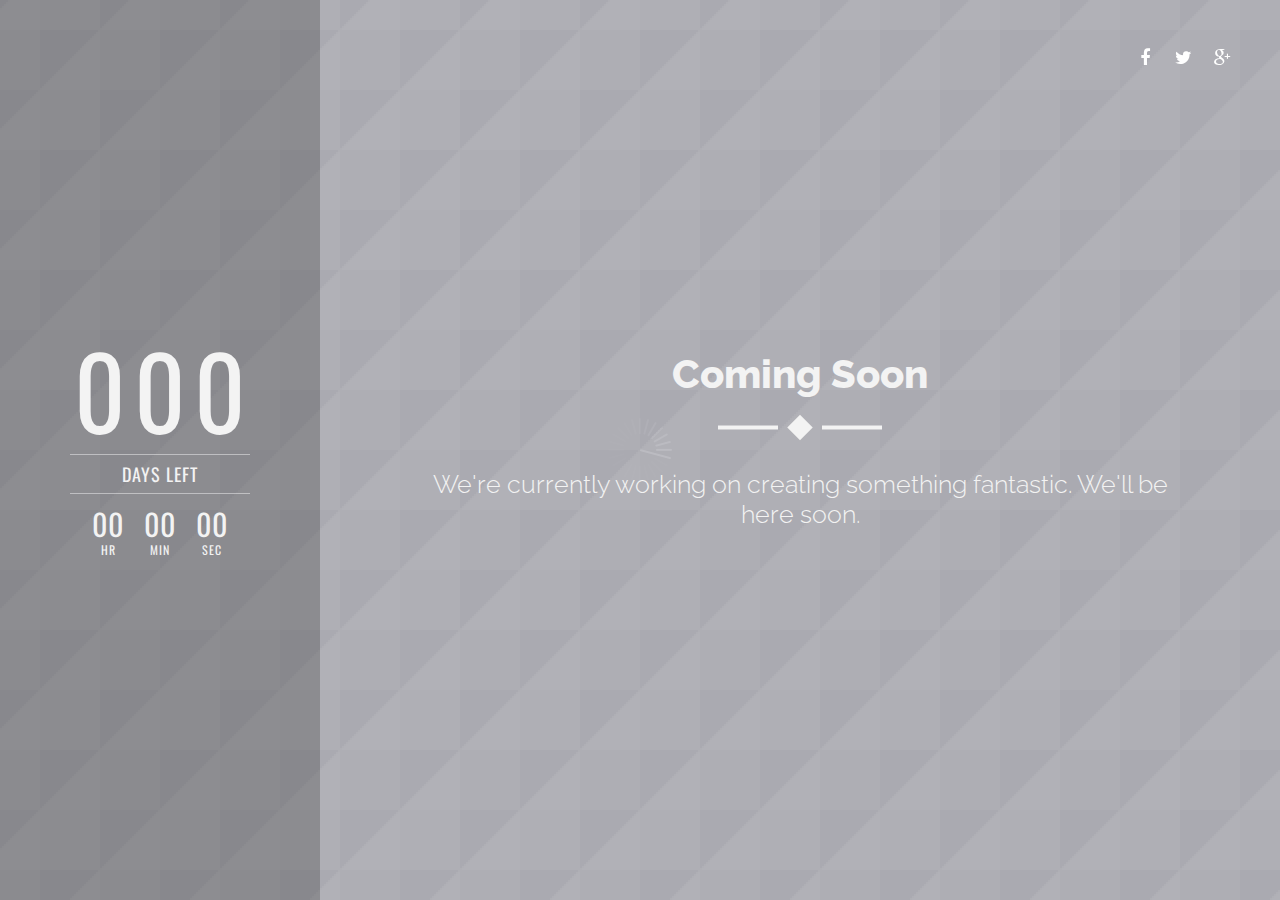
<file: index.html>
<!DOCTYPE html>
<!-- 
++++++++++++++++++++++++++++++++++++++++++++++++++++++++++++++++
AUTHOR : NCode.Art
PROJECT NAME : Zest Under-Construction Template
VERSION : 0.05
LAYOUT : 4
++++++++++++++++++++++++++++++++++++++++++++++++++++++++++++++++
-->
<html>

<!-- Mirrored from www.ncodeart.com/themeforest/zest_under-construction_template/Layout-4/Dark/Version-4/index.html by HTTrack Website Copier/3.x [XR&CO'2014], Wed, 16 Feb 2022 05:41:22 GMT -->
<head>
	<meta charset="utf-8">
	<meta name="viewport" content="width=device-width, initial-scale=1.0, maximum-scale=1.0, user-scalable=no">
	<meta http-equiv="X-UA-Compatible" content="IE=edge">
	<title>Easy Server Bd</title>

	<!-- ( FONT-AWESOME ICON ) -->
	<link rel="stylesheet" type="text/css" href="lib/font-awesome-4.3.0/css/font-awesome.min.css">

	<!-- ( GOOGLE FONTS ) -->
	<link href='http://fonts.googleapis.com/css?family=Raleway:400,200,300,500,600,700,800,900' rel='stylesheet' type='text/css'>
	<link href='http://fonts.googleapis.com/css?family=Open+Sans:400italic,600italic,700italic,800italic,400,300,600,700,800' rel='stylesheet' type='text/css'>
	<link href='http://fonts.googleapis.com/css?family=Oswald' rel='stylesheet' type='text/css'>

	<!-- ( PLUGIN STYLESHEETS ) -->
	<link rel="stylesheet" type="text/css" href="css/animate.css">
	<link rel="stylesheet" type="text/css" href="css/owl.carousel.css">
	<link rel="stylesheet" type="text/css" href="css/owl.theme.css">
	<link rel="stylesheet" type="text/css" href="css/hover.css">
	<link rel="stylesheet" type="text/css" href="css/magnific-popup.css">

	<!-- ( DEFAULT STYLESHEETS ) -->
	<link rel="stylesheet" type="text/css" href="css/jquery-ui.min.css">
	<link rel="stylesheet" type="text/css" href="lib/bootstrap/css/bootstrap.min.css">
	<link rel="stylesheet" type="text/css" href="css/master-style.css">
	<link rel="stylesheet" type="text/css" href="css/pattern-bg.css">
	<link rel="stylesheet" type="text/css" href="css/responsive.css">

</head>
<body class="background-img pattern">
	
	<!-- ( PAGE LOADER ) -->
	<div class="page-loader-wrapper vhm">
		<div class="loader-inner-wrp vhm-item">
			<img src="images/pageloader.gif" alt="pageloader">
		</div>
	</div><!-- ( PAGE LOADER END ) -->

	<!-- ( MAIN-WRAPPER ) -->
	<div class="main-wrapper bg-wrapper" data-background="images/pattern.png">

		<!-- ( BACKGROUND OVERLAY ) -->
		<div class="overlay"></div>

		<div class="container full-width">
			<div class="row">

				<!-- NAVIGATION -->
				<nav class="navigation-wrapper">
					<div class="menu-icon vhm">
						<div class="menu vhm-item"><span></span></div>
					</div>
					
				</nav>

				<!-- SOCIAL-ICON -->
				<div class="social-icon-wrp desk">
					<ul class="social-icon">
						<li>
							<a class="vhm" href="#">
								<i class="fa fa-facebook vhm-item"></i>
							</a>
						</li>
						<li>
							<a class="vhm" href="#">
								<i class="fa fa-twitter vhm-item"></i>
							</a>
						</li>
						<li>
							<a class="vhm" href="#">
								<i class="fa fa-google-plus vhm-item"></i>
							</a>
						</li>
					</ul>
				</div>

				<!-- LOGO -->
				<div class="logo-wrapper">
					<a href="#" class="logo">
						
					</a>
				</div>

				<!-- ( COLOUMN LEFT ) -->
				<div id="cover-page" class="col-md-3 coloumn left vhm">

					<!-- CLOCK -->
					<div class="vhm-item" id="countdown_dashboard" data-wow-delay="0.2" data-day="18" data-month="2" data-year="2022" 
					data-hr="0" data-min="0" data-sec="0">

						<div class="inner-dashboard">

							<!-- DAYS -->
							<div class="days">
								<div class="dash days_dash">
									<div class="inner-dash clearfix">
										<div class="digit">0</div>
										<div class="digit">0</div>
										<div class="digit">1</div>
									</div>
									<span class="dash_title">
										<span class="text">Days left</span>
									</span>
								</div>
							</div>

							<div class="time">
								<div class="inner-dash clearfix">
									
									<!-- HOURS -->
									<div class="dash hours_dash">
										<div class="inner-dash clearfix">
											<div class="digit">0</div>
											<div class="digit">0</div>
										</div>
										<span class="dash_title">Hr</span>
									</div>

									<!-- MINIUTES -->
									<div class="dash minutes_dash">
										<div class="inner-dash clearfix">
											<div class="digit">0</div>
											<div class="digit">0</div>
										</div>
										<span class="dash_title">Min</span>
									</div>

									<!-- SECONDS -->
									<div class="dash seconds_dash">
										<div class="inner-dash clearfix">
											<div class="digit">0</div>
											<div class="digit">0</div>
										</div>
										<span class="dash_title">Sec</span>
									</div>

								</div>
							</div>

						</div>
					</div>

				</div><!-- ( COLOUMN LEFT END ) -->

				<!-- ( COLOUMN RIGHT ) -->
				<div id="page-container" class="col-md-9 coloumn right vhm home-page">
					<div class="inner-container home-pg vhm-item">
						
						<!-- ( HOME PAGE ) -->
						<div class="page" id="home">
							<div class="container align-center">
								
								<!-- MOBILE CLOCK -->
								<div class="clock-wrp vhm">
									
								</div>
								<!-- TAGLINE -->
								<div class="tagline">
									<h1 class="hd">Coming Soon</h1>
									<span class="separator"><span></span></span>
									<p>We're currently working on creating something fantastic. We'll be here soon.</p>
								</div>


							</div>
						</div><!-- ( HOME PAGE END ) -->

					</div>
					<div class="inner-container ajax-pg vhm-item">
						
						

					</div>
				</div><!-- ( COLOUMN RIGHT END ) -->

			</div>
		</div>
	</div><!-- ( MAIN-WRAPPER END ) -->

	<!-- ( DEFAULT SCRIPTS ) -->
	<script src="js/jquery-1.11.3.min.js"></script>
	<script src="js/jquery-ui.min.js"></script>

	<!-- ( PLUGIN SCRIPTS ) -->
	<script src="js/plugin.js"></script>
	<script src="js/jquery.lwtCountdown-1.0.js"></script>
	<script src="js/jquery.magnific-popup.min.js"></script>
	<script src="js/notifyMe.js"></script>

	<!-- ( COMMON SCRIPTS ) -->
	<script src="js/common.js"></script>
	<script src="js/responsive.js"></script>

</body>

<!-- Mirrored from www.ncodeart.com/themeforest/zest_under-construction_template/Layout-4/Dark/Version-4/index.html by HTTrack Website Copier/3.x [XR&CO'2014], Wed, 16 Feb 2022 05:41:30 GMT -->
</html>
</file>
<file: css/master-style.css>
/*
++++++++++++++++++++++++++++++++++++++++++++++++++++++++++++++++
[ MASTER STYLESHEETS ]

AUTHOR : NCode.Art
PROJECT NAME : Zest Under-Construction Template
VERSION : 0.05
LAYOUT : 4
++++++++++++++++++++++++++++++++++++++++++++++++++++++++++++++++
*/


/*+++++++++++++++++++++++++++++++++++++++++++++++++++++++++++
	INDEX
+++++++++++++++++++++++++++++++++++++++++++++++++++++++++++++
>> RESET
>> HELPER CLASSES
	> GRID GUTTER SETTING
	> MARGIN
	> ALIGNMENT CLASSES
	> DISPLAY
	> BORDER
>> LAYOUT
>> GENERAL
	> PAGE-LOADER 
	> FONTS 
	> TYPOGRAPHY 
	> TITLE 
	> SEPARATOR 
	> BUTTON 
	> CAROUSEL COMMON STYLE 
	> HOVER EFFECT
>> COVER PAGE 
	> LOGO 
	> NAVIGATION 
	> CLOCK
>> HOME PAGE 
	> TAGLINE
>> ABOUT PAGE 
	> INFO-BOX
>> PORTFOLIO 
	> IMAGE-BOX
>> CONTACT-US PAGE 
	> CONTACT FORM 
	> CONTACT-BOX
>> SUBSCRIBE PAGE 
	> SUBSCRIBE FORM
++++++++++++++++++++++++++++++++++++++++++++++++++++++++++++*/



/*+++++++++++++++++++++++++++++++++++++++++++++++++++++++++++
	RESET
+++++++++++++++++++++++++++++++++++++++++++++++++++++++++++++*/
*{ margin: 0; padding: 0; }
a{ text-decoration: none !important; }
ul{ 
	margin: 0; 
	padding: 0; 
	list-style-type: none;
}


/*+++++++++++++++++++++++++++++++++++++++++++++++++++++++++++
	HELPER CLASSES
+++++++++++++++++++++++++++++++++++++++++++++++++++++++++++++*/

/*  GRID GUTTER SETTING
---------------------------------*/
.gt0    { margin-right: 0px; margin-left: 0px; }
.gt1    { margin-right: -1px; margin-left: 0px; }
.gt2    { margin-right: -1px;  margin-left: -1px; }
.gt4    { margin-right: -2px;  margin-left: -2px; }
.gt10   { margin-right: -5px;  margin-left: -5px; }
.gt12   { margin-right: -6px;  margin-left: -6px; }
.gt14   { margin-right: -7px;  margin-left: -7px; }
.gt16   { margin-right: -8px;  margin-left: -8px; }
.gt18   { margin-right: -9px;  margin-left: -9px; }
.gt20   { margin-right: -10px; margin-left: -10px; }
.gt22   { margin-right: -11px; margin-left: -11px; }
.gt24   { margin-right: -12px; margin-left: -12px; }
.gt26   { margin-right: -13px; margin-left: -13px; }
.gt28   { margin-right: -14px; margin-left: -14px; }
.gt30   { margin-right: -15px; margin-left: -15px; }
.gt40   { margin-right: -20px; margin-left: -20px; }
.gt50   { margin-right: -25px; margin-left: -25px; }
.gt60   { margin-right: -30px; margin-left: -30px; }
.gt70   { margin-right: -35px; margin-left: -35px; }
.gt80   { margin-right: -40px; margin-left: -40px; }
.gt90   { margin-right: -45px; margin-left: -45px; }
.gt100  { margin-right: -50px; margin-left: -50px; }

.gt0 > [class*="col"]   { padding-right: 0px;  padding-left: 0px; }
.gt1 > [class*="col"]   { padding-right: 1px;  padding-left: 0px; }
.gt2 > [class*="col"]   { padding-right: 1px;  padding-left: 1px; }
.gt4 > [class*="col"]   { padding-right: 2px;  padding-left: 2px; }
.gt10 > [class*="col"]  { padding-right: 5px;  padding-left: 5px; }
.gt12 > [class*="col"]  { padding-right: 6px;  padding-left: 6px; }
.gt14 > [class*="col"]  { padding-right: 7px;  padding-left: 7px; }
.gt16 > [class*="col"]  { padding-right: 8px;  padding-left: 8px; }
.gt18 > [class*="col"]  { padding-right: 9px;  padding-left: 9px; }
.gt20 > [class*="col"]  { padding-right: 10px; padding-left: 10px; }
.gt22 > [class*="col"]  { padding-right: 11px; padding-left: 11px; }
.gt24 > [class*="col"]  { padding-right: 12px; padding-left: 12px; }
.gt26 > [class*="col"]  { padding-right: 13px; padding-left: 13px; }
.gt28 > [class*="col"]  { padding-right: 14px; padding-left: 14px; }
.gt30 > [class*="col"]  { padding-right: 15px; padding-left: 15px; }
.gt40 > [class*="col"]  { padding-right: 20px; padding-left: 20px; }
.gt50 > [class*="col"]  { padding-right: 25px; padding-left: 25px; }
.gt60 > [class*="col"]  { padding-right: 30px; padding-left: 30px; }
.gt70 > [class*="col"]  { padding-right: 35px; padding-left: 35px; }
.gt80 > [class*="col"]  { padding-right: 40px; padding-left: 40px; }
.gt90 > [class*="col"]  { padding-right: 45px; padding-left: 45px; }
.gt100 > [class*="col"]     { padding-right: 50px; padding-left: 50px; }

/*  MARGIN
---------------------------------*/
/* ( MARGIN-TOP ) */
.mt0    { margin-top: 0px; }
.mt10   { margin-top: 10px; }
.mt20   { margin-top: 20px; }
.mt30   { margin-top: 30px; }
.mt40   { margin-top: 40px; }
.mt50   { margin-top: 50px; }
.mt60   { margin-top: 60px; }
.mt70   { margin-top: 70px; }
.mt80   { margin-top: 80px; }
.mt90   { margin-top: 90px; }
.mt100  { margin-top: 100px; }

/* ( MARGIN-RIGHT ) */
.mr0    { margin-right: 0px; }
.mr10   { margin-right: 10px; }
.mr20   { margin-right: 20px; }
.mr30   { margin-right: 30px; }
.mr40   { margin-right: 40px; }
.mr50   { margin-right: 50px; }
.mr60   { margin-right: 60px; }
.mr70   { margin-right: 70px; }
.mr80   { margin-right: 80px; }
.mr90   { margin-right: 90px; }
.mr100  { margin-right: 100px; }

/* ( MARGIN-BOTTOM ) */
.mb0    { margin-bottom: 0px; }
.mb10   { margin-bottom: 10px; }
.mb20   { margin-bottom: 20px; }
.mb30   { margin-bottom: 30px; }
.mb40   { margin-bottom: 40px; }
.mb50   { margin-bottom: 50px; }
.mb60   { margin-bottom: 60px; }
.mb70   { margin-bottom: 70px; }
.mb80   { margin-bottom: 80px; }
.mb90   { margin-bottom: 90px; }
.mb100  { margin-bottom: 100px; }

/* ( MARGIN-LEFT ) */
.ml0    { margin-left: 0px; }
.ml10   { margin-left: 10px; }
.ml20   { margin-left: 20px; }
.ml30   { margin-left: 30px; }
.ml40   { margin-left: 40px; }
.ml50   { margin-left: 50px; }
.ml60   { margin-left: 60px; }
.ml70   { margin-left: 70px; }
.ml80   { margin-left: 80px; }
.ml90   { margin-left: 90px; }
.ml100  { margin-left: 100px; }

/* ALIGNMENT CLASSES
---------------------------------*/

/* ( VERTICAL MIDDLE ) */
.vm{ display: table; }
.vm .vm-item{ display: table-cell; vertical-align: middle; }

/* ( VERTICAL & HORIZONTAL MIDDLE ) */
.vhm { position: relative; }
.vhm > .vhm-item {
	-ms-transform: translate(-50%, -50%);
    -webkit-transform: translate(-50%, -50%);
    -moz-transform: translate(-50%, -50%);
    transform: translate(-50%, -50%);
    position: absolute;
    top: 50%;
    left: 50%;
}

/* ( TEXT ALIGN ) */
.align-center{ text-align: center !important; }
.align-right{ text-align: right !important; }
.align-left{ text-align: left !important; }

/* DISPLAY
---------------------------------*/
.display_none{ display: none; }
.display_block{ display: block; }

/* BORDER
---------------------------------*/
.bd-t{ border-top: 1px solid; }
.bd-r{ border-right: 1px solid; }
.bd-b{ border-bottom: 1px solid; }
.bd-l{ border-left: 1px solid; }

.bd-t, 
.bd-r, 
.bd-b, 
.bd-l{
	border-color: rgba(255,255,255,0.2);
}


/*+++++++++++++++++++++++++++++++++++++++++++++++++++++++++++
	LAYOUT
+++++++++++++++++++++++++++++++++++++++++++++++++++++++++++++*/
.main-wrapper{ 
	position: relative;
	width: 100%; 
	height: 100%; 
}
.ie .main-wrapper{ overflow: hidden !important; }
.bg-wrapper{
	background-repeat: no-repeat;
	background-size: cover;
	background-position: center center;
}
.overlay{
	position: fixed;
	top: 0;
	left: 0;
	width: 100%;
	height: 100%;
	z-index: 0;
}
.main-wrapper .overlay{ background-color: rgba(0,0,0,0.4); }
.equal-part{
	position: fixed;
	top: 0;
	left: 50%;
	width: 1px;
	height: 100%;
	background-color: rgba(255,255,255,0.3);
	margin-left: -0.5px;
}
.ajax-pg .page{ opacity: 0; }
.container.full-width{ width: 100%; }
.main-wrapper .coloumn{ position: relative; z-index: 0; }
#page-container .inner-container{ width: 100%; }
#page-container .inner-container .page{ position: relative; }
.page .container{ width: 80%; }
.overflow{ overflow: hidden; }
#page-container.home-page .inner-container.home-pg{ z-index: 99; }


/*+++++++++++++++++++++++++++++++++++++++++++++++++++++++++++
	GENERAL
+++++++++++++++++++++++++++++++++++++++++++++++++++++++++++++*/
body{ color: #fff; }
p{ margin: 0; }

/* PAGE-LOADER
---------------------------------*/
.page-loader-wrapper{
	position: fixed;
	left: 0;
	right: 0;
	width: 100%;
	height: 100%;
	background-color: #000;
	z-index: 9;
}


/* FONTS
---------------------------------*/
.ff-1{ font-family: 'Open Sans', sans-serif; }
.ff-2{ font-family: 'Raleway', sans-serif; }

/* ( FONTS ALLOCATION ) */
.dash_title,
.days .dash_title .text,
.digit {
	font-family: 'Oswald', sans-serif;
}
.navigation li .navigation-link,
.title .hd,
.btn,
.cd-headline .cd-words-wrapper,
.cd-headline,
.tagline {
	font-family: 'Raleway', sans-serif;
}
body,
.title p,
.cd-headline span {
	font-family: 'Open Sans', sans-serif;
}

/* TYPOGRAPHY
---------------------------------*/
h1, h2, h3, h4, h5, h6{
	margin: 0;
	font-family: 'Raleway', sans-serif;
	font-weight: inherit;
}

/* TITLE
---------------------------------*/
.title-wrapper{ margin-bottom: 35px;}
.title .hd{
	font-size: 40px;
	line-height: 1;
	text-transform: uppercase;
	font-weight: 800;
}
.title .separator{ margin-top: 28px; }
.title p{
	font-weight: 300;
	font-size: 26px;
	line-height: 1.2;
	margin-top: 30px;
}

/* SEPARATOR
---------------------------------*/
.separator{ 
	position: relative; 
	width: 18px;
	height: 18px;
	display: block;
	margin: auto;
}
.separator > span{
	width: 18px;
	height: 18px;
	background-color: #fff;
	display: block;
	-webkit-transform:rotate(45deg);
	-moz-transform:rotate(45deg);
	-ms-transform:rotate(45deg);
	transform:rotate(45deg);
}
.separator:after,
.separator:before{
	content: " ";
	display: block;
	position: absolute;
	top: 50%;
	margin-top: -2px;
	background-color: #fff;
	width: 60px;
	height: 4px;
	z-index: 9;
}
.separator:after{ left: -73px; }
.separator:before{ right: -73px; }

/* BUTTON
---------------------------------*/
.btn{
	font-size: 16px;
	padding: 9px 28px 7px 28px;
	display: inline-block;
	font-weight: 700;
	text-transform: uppercase;
}
.btn-color{
	background-color: #fff;
	color: #000;
	border: 2px solid;
	border-color: transparent;
}
.btn-color:hover{
	background-color: transparent;
	color: #fff;
	border-color: #fff;
}

/*	CAROUSEL COMMON STYLE
---------------------------------*/
.carousel { margin-left: -15px; margin-right: -15px; }
.carousel .item {
	padding-left: 15px;
	padding-right: 15px;
	margin: 10px 0px;
}

/* ( CAROUSEL BUTTON ) */
.carousel-btn{
	width: 100%;
	height: auto;
	margin-top: 20px;
	text-align: center;
}
.carousel-btn .prev{ border-right: 1px solid; left: 2.5px;}
.carousel-btn .next{ border-left: 1px solid; right: 2.5px; }
.carousel-btn .btn {
	color: #e8e9ea;
	display: inline-block;
	width: 50px;
	height: 50px;
	border-color: rgba(255,255,255,0.15);
	cursor: pointer;
}
.carousel-btn .btn i { font-size: 30px; text-align: center; }
@-webkit-keyframes shake {
	0% {
		-webkit-transform: translate3d(0, 0, 0);
		transform: translate3d(0, 0, 0);
	}
	50% {
		-webkit-transform: translate3d(5px, 0, 0);
		transform: translate3d(5px, 0, 0);
	}
	100% {
		-webkit-transform: translate3d(0, 0, 0);
		transform: translate3d(0, 0, 0);
	}
}
@-moz-keyframes shake {
	0% {
		-moz-transform: translate3d(0, 0, 0);
		transform: translate3d(0, 0, 0);
	}
	50% {
		-moz-transform: translate3d(5px, 0, 0);
		transform: translate3d(5px, 0, 0);
	}
	100% {
		-moz-transform: translate3d(0, 0, 0);
		transform: translate3d(0, 0, 0);
	}
}
@-ms-keyframes shake {
	0% {
		-ms-transform: translate3d(0, 0, 0);
		transform: translate3d(0, 0, 0);
	}
	50% {
		-ms-transform: translate3d(5px, 0, 0);
		transform: translate3d(5px, 0, 0);
	}
	100% {
		-ms-transform: translate3d(0, 0, 0);
		transform: translate3d(0, 0, 0);
	}
}
@keyframes shake {
	0% {
		-webkit-transform: translate3d(0, 0, 0);
		transform: translate3d(0, 0, 0);
	}
	50% {
		-webkit-transform: translate3d(5px, 0, 0);
		transform: translate3d(5px, 0, 0);
	}
	100% {
		-webkit-transform: translate3d(0, 0, 0);
		transform: translate3d(0, 0, 0);
	}
}
.carousel-btn .btn:hover i{ 
	-webkit-animation-name: shake;
	-moz-animation-name: shake;
	-ms-animation-name: shake;
	animation-name: shake;

	-webkit-animation-duration: 1s;
	-moz-animation-duration: 1s;
	-ms-animation-duration: 1s;
	animation-duration: 1s;

	-webkit-animation-fill-mode: both;
	-moz-animation-fill-mode: both;
	-ms-animation-fill-mode: both;
	animation-fill-mode: both;

	-webkit-animation-iteration-count: infinite;
	-moz-animation-iteration-count: infinite;
	-ms-animation-iteration-count: infinite;
	animation-iteration-count: infinite;
}

/* ( CAROUSEL PAGINATION ) */
.owl-theme .owl-controls .owl-page span{ background: transparent; border: 1px solid #cecece; }
.owl-theme .owl-controls.clickable .owl-page:hover span{ background-color: #fff; border: 1px solid #fff; }
.owl-theme .owl-controls .owl-page.active span{ background-color: #fff; border: 1px solid #fff; }

/*	HOVER EFFECT
---------------------------------*/
.btn-color,
.navigation li .navigation-link,
.subscription-form input,
.contact-form .form-control,
.img-box .img-wrapper .img,
.img-box .img-wrapper .img img,
.social-icon a{
	-webkit-transition: all 0.3s linear;
    -moz-transition: all 0.3s linear;
    -o-transition: all 0.3s linear;
    -ms-transition: all 0.3s linear;
    transition: all 0.3s linear;
}

/*+++++++++++++++++++++++++++++++++++++++++++++++++++++++++++
	COVER PAGE
+++++++++++++++++++++++++++++++++++++++++++++++++++++++++++++*/

/*	LOGO
---------------------------------*/
.logo-wrapper{
	position: fixed;
	top: 40px;
	left: 40px;
	width: 80px;
	z-index: 9;
}
.logo-wrapper .logo{ display: block; }
.logo-wrapper .logo img{ width: 100%; max-width: 100%; }

/*	SOCIAL-ICON
---------------------------------*/
.social-icon{ 
	margin-bottom: 0;
	position: fixed;
	top: 40px;
	right: 40px;
	z-index: 9;
}
.social-icon li{ display: inline-block; }
.social-icon li:hover a{ background-color: #fff; color: #000; }
.social-icon a{ 
	display: block;
	color: #fff;
	width: 35px;
	height: 35px;  
	background: transparent;
	border-radius: 50%;
}
.social-icon a i{ font-size: 18px; }

.social-icon-wrp.mob{
	position: absolute;
	bottom: 20px;
	left: 0;
	width: 100%;
	min-height: 40px;
	text-align: center;
}
.social-icon-wrp.mob .social-icon{
	position: inherit;
	display: inline-block;
	left: 50%;
	top: inherit;
	right: inherit;
	margin-left: -56px;
}
.social-icon-wrp.mob .social-icon a{
	color: #000;
}
.social-icon-wrp.mob .social-icon li:hover a{ background-color: #000; color: #fff; }

/*	NAVIGATION
---------------------------------*/
.navigation-wrapper{ 
	position: fixed;
	bottom: 0px;
	left: 0;
	height: 80px;
	width: 100%;
	z-index: 1;
	text-align: center;
}
.navigation-wrapper .inner-wrapper{
	width: 100%;
	height: 100%;
	background-color: #000;
}
.navigation-wrapper .menu-icon{
	width: 76px;
	height: 76px;
	border-radius: 50%;
	background-color: #fff;
	position: absolute;
	top: 40px;
	right: 40px;
	color: #000;
	cursor: pointer;
	z-index: 999;
	display: none;
}
.menu {
	position: relative;
	display:  inline-block;
	width: 30px;
	height: 26px;
}
.menu span {
	margin: 0 auto;
	position: relative;
	top: 12px;
}
.menu span:before, 
.menu span:after {
	position: absolute;
	content: '';
}
.menu span, 
.menu span:before, 
.menu span:after {
	width: 30px;
	height: 4px;
	background-color: #000;
	display: block;
}
.menu span:before { 
	margin-top: -9px;
	-webkit-transition-property: margin, -webkit-transform;
	-moz-transition-property: margin, -webkit-transform;
	-ms-transition-property: margin, -webkit-transform;
	transition-property: margin, -webkit-transform;

	-webkit-transition-duration: .8s;
	-moz-transition-duration: .8s;
	-ms-transition-duration: .8s;
	transition-duration: .8s;

	-webkit-transition-delay: 1s, 0;
	-moz-transition-delay: 1s, 0;
	-ms-transition-delay: 1s, 0;
	transition-delay: 1s, 0;

	-webkit-transform: rotate(0deg);
	-moz-transform: rotate(0deg);
	-ms-transform: rotate(0deg);
	transform: rotate(0deg);

	-webkit-transition-delay: 0, 1s; 
	-moz-transition-delay: 0, 1s; 
	-ms-transition-delay: 0, 1s; 
	transition-delay: 0, 1s; 
}
.menu span:after { 
	margin-top: 9px; 
	-webkit-transition-property: margin, -webkit-transform;
	-moz-transition-property: margin, -moz-transform;
	-ms-transition-property: margin, -ms-transform;
	transition-property: margin, transform;

	-webkit-transition-duration: 1s;
	-moz-transition-duration: 1s;
	-ms-transition-duration: 1s;
	transition-duration: 1s;

	-webkit-transition-delay: 1s, 0;
	-moz-transition-delay: 1s, 0;
	-ms-transition-delay: 1s, 0;
	transition-delay: 1s, 0;

	-webkit-transform: rotate(0deg);
	-moz-transform: rotate(0deg);
	-ms-transform: rotate(0deg);
	transform: rotate(0deg);

	-webkit-transition-delay: 0, 1s;
	-moz-transition-delay: 0, 1s;
	-ms-transition-delay: 0, 1s;
	transition-delay: 0, 1s;
}
.example5 span {
	-webkit-transition-duration: 0s;
	-moz-transition-duration: 0s;
	-ms-transition-duration: 0s;
	transition-duration: 0s;

	-webkit-transition-delay: .2s;
	-moz-transition-delay: .2s;
	-ms-transition-delay: .2s;
	transition-delay: .2s;
}
.example5 span {
	background-color: rgba(0,0,0,0.0);
	-webkit-transition-delay: .2s;
	-moz-transition-delay: .2s;
	-ms-transition-delay: .2s;
	transition-delay: .2s;
}
.example5 span:before {
	-webkit-transition-property: margin, -webkit-transform;
	-moz-transition-property: margin, -moz-transform;
	-ms-transition-property: margin, -ms-transform;
	transition-property: margin, transform;

	-webkit-transition-duration: .8s;
	-moz-transition-duration: .8s;
	-ms-transition-duration: .8s;
	transition-duration: .8s;

	-webkit-transition-delay: .8s, 0;
	-moz-transition-delay: .8s, 0;
	-ms-transition-delay: .8s, 0;
	transition-delay: .8s, 0;
}
.example5 span:before {
	margin-top: 0;
	-webkit-transform: rotate(45deg);
	-moz-transform: rotate(45deg);
	-ms-transform: rotate(45deg);
	transform: rotate(45deg);

	-webkit-transition-delay: 0, .2s;
	-moz-transition-delay: 0, .2s;
	-ms-transition-delay: 0, .2s;
	transition-delay: 0, .2s;
}
.example5 span:after {
	-webkit-transition-property: margin, -webkit-transform;
	-moz-transition-property: margin, -moz-transform;
	-ms-transition-property: margin, -ms-transform;
	transition-property: margin, transform;

	-webkit-transition-duration: .8s;
	-moz-transition-duration: .8s;
	-ms-transition-duration: .8s;
	transition-duration: .8s;

	-webkit-transition-delay: .8s, 0;
	-moz-transition-delay: .8s, 0;
	-ms-transition-delay: .8s, 0;
	transition-delay: .8s, 0;
}
.example5 span:after {
	margin-top: 0;
	-webkit-transform: rotate(-45deg);
	-moz-transform: rotate(-45deg);
	-ms-transform: rotate(-45deg);
	transform: rotate(-45deg);

	-webkit-transition-delay: 0, .8s;
	-moz-transition-delay: 0, .8s;
	-ms-transition-delay: 0, .8s;
	transition-delay: 0, .8s;
}
.navigation{ 
	z-index: 9; 
	display: inline-block;
	width: 80%;
}
.navigation li{
	opacity: 1;
	position: relative;
	display: inline-block;
}
.navigation li .navigation-link{
	display: block;
	text-align: center;
	font-size: 18px;
	line-height: 1;
	color: #fff;
	font-weight: 700;
	padding: 8px 18px;
	text-transform: uppercase;
	border: 2px solid;
	border-color: transparent;
}
.navigation li .navigation-link:hover,
.navigation li .navigation-link.active-nav{
	border-color: #fff;
}

/*	CLOCK
---------------------------------*/
#countdown_dashboard{ 
	min-height: 110px; 
	text-align: center; 
	width: 100%;
}
#countdown_dashboard .inner-dashboard{ display: inline-block; }
.dash {
    float: left;
    position: relative;
    text-align: center;
}
.dash .inner-dash{ display: inline-block; }
.dash .digit {
    font-size: 30px;
    float: left;
    text-align: center;
    color: #fff;
    position: relative;
    line-height: 1;
    overflow: hidden;
    min-width: 15px;
    font-weight: normal;
}
.dash_title {
    width: 100%;
    display: block;
    font-size: 12px;
    color: #fff;
    text-transform: uppercase;
    line-height: 1;
    margin-top: 0;
    letter-spacing: 1px;
}
#countdown_dashboard .days{ margin-bottom: 15px; }
.days .dash.days_dash{ float: none; }
.days .dash .digit{ font-size: 100px; min-width: 60px; }
.days .dash_title .text{ 
	display: block; 
	border-top: 1px solid rgba(255,255,255,0.5);
	border-bottom: 1px solid rgba(255,255,255,0.5);
	font-size: 18px; 
	line-height: 1;
	padding: 10px;
	margin-top: 10px;
}
.time .inner-dash{ display: inline-block; }
.time .dash{ padding: 0 10px; }


/*+++++++++++++++++++++++++++++++++++++++++++++++++++++++++++
	HOME PAGE
+++++++++++++++++++++++++++++++++++++++++++++++++++++++++++++*/
#cover-page{ background-color: rgba(0,0,0,0.2); }

/*	TAGLINE
---------------------------------*/
.tagline{ text-align: center; margin-bottom: 20px; }
.tagline .hd{ 
	font-size: 40px;
	font-weight: 800;
	margin-bottom: 23px;
}
.tagline p {
	font-size: 25px;
	font-weight: 300;
	margin-top: 32px;
	line-height: 1.2;
}
.tagline + .cd-intro + .btn{ margin-top: 35px; position: relative; z-index: 999; }


/*+++++++++++++++++++++++++++++++++++++++++++++++++++++++++++
	ABOUT PAGE
+++++++++++++++++++++++++++++++++++++++++++++++++++++++++++++*/

/*	INFO-BOX
---------------------------------*/
.info-box-carousel .carousel .item{
	padding-left: 0px;
	padding-right: 0px;
	margin: 0;
}
.info-box-carousel .owl-carousel .owl-wrapper-outer{ padding: 0 1px; }
.info-box-carousel .owl-carousel .owl-item{ margin: 0; }
.info-box-carousel .carousel-btn{ margin-top: 30px; height: auto; }
.info-box-carousel .carousel-btn .prev{ left: 2px; }
.info-box-carousel .carousel-btn .next{ right: : 3px; }
.info-box{
	padding: 40px;
	background-color: rgba(255,255,255,0.12);
	margin-right: 1px;
}
.info-box .icon{
	width: 100px;
	height: 100px;
	border-bottom: 1px solid #fff;
	margin: auto;
	margin-bottom: 16px;
}
.info-box .icon i{ font-size: 60px; }
.info-box .text p{ font-size: 14px; font-weight: normal; }



/*+++++++++++++++++++++++++++++++++++++++++++++++++++++++++++
	PORTFOLIO
+++++++++++++++++++++++++++++++++++++++++++++++++++++++++++++*/
.portfolio-wrp{ width: 500px; margin: auto; }

/*	IMAGE-BOX
---------------------------------*/
.img-box .img-wrapper{
	width: 49%;
	float: left;
	margin: 1px;
	cursor: pointer;
}
.img-box .img-wrapper .img{
	background-color: rgba(255,255,255,0.12);
	min-width: 210px;
	min-height: 210px;
	padding: 20px;
	display: block;
}
.img-box .img-wrapper .img img{
	width: 100%;
	max-width: 100%;
}
.img-box .img-wrapper:hover .img{
	background-color: rgba(255,255,255,1);
	opacity: 1;
}
.img-box .img-wrapper:hover .img img{ opacity: 1; }



/*+++++++++++++++++++++++++++++++++++++++++++++++++++++++++++
	CONTACT-US PAGE
+++++++++++++++++++++++++++++++++++++++++++++++++++++++++++++*/

/*	CONTACT FORM
---------------------------------*/
#contact-us .form-wrapper{ margin-bottom: 35px; position: relative; }
.form-wrapper #cntForm{ width: 510px; margin: auto; }
.contact-form .form-control{
    border: none;
    border: 1px solid;
    border-radius: 0px;
    border-color: rgba(255,255,255,0.3);  
    min-height: 40px;
    background: transparent;
    color: #fff;
    box-shadow: none;
    font-size: 16px;
	line-height: 1.3;
}
.contact-form .input-area{ margin-bottom: 10px; position: relative; }
.contact-form textarea.form-control{ min-height: 121px; }
.contact-form .button-wrp{ text-align: center; }
.contact-form .button-wrp .btn-color{  
	border: 2px solid;
	border-color: #fff; 
	cursor: pointer;
	width: 100%;
}
.contact-form .btn{ padding: 10px 20px 9px 20px; margin-bottom: 0px; }
.contact-form .form-control:focus{ border-color: #fff; }
.contact-form .error-form{
    position: absolute;
    bottom: 12px;
    right: 20px;
    color: #df1d37;
}
.disable.cnt-rmsg{
	display: none;
    position: absolute;
    bottom: 0px;
    left: 0px;
    z-index: 9999;
    width: 100%;
    text-align: center;
}
.disable.cnt-rmsg #returnmessage{ 
    color: rgba(182, 252, 177, 0.99); 
    padding: 13px 15px;
    background: rgba(12,175,0,1);
    margin-bottom: 0;
    opacity: 0;
    width: 100%;
    display: inline-block;
}
.form-control::-webkit-input-placeholder { font-size: 16px; color: #fff; }
.form-control:-moz-placeholder { font-size: 16px; color: #fff; opacity: 1; }
.form-control::-moz-placeholder { font-size: 16px; color: #fff; opacity: 1; }
.form-control:-ms-input-placeholder { font-size: 16px; color: #fff; }

/*	CONTACT-BOX
---------------------------------*/
.contact-box{ margin-bottom: 22px; }
.contact-box .icon{
	color: #fff;
	width: 25px;
	height: 25px;
	position: relative;
	margin: auto;
}
.contact-box .icon:after,
.contact-box .icon:before{
	content: " ";
	position: absolute;
	display: block;
	width: 30px;
	height: 1px;
	background-color: #fff;
	top: 50%;
}
.contact-box .icon:after{ left: -35px; }
.contact-box .icon:before{ right: -35px; }
.contact-box .icon i{ font-size: 20px; }
.contact-box .text p,
.contact-box .text a{
	color: #fff;
	font-size: 16px;
	font-weight: 400;
	font-style: italic;
}


/*+++++++++++++++++++++++++++++++++++++++++++++++++++++++++++
	SUBSCRIBE PAGE
+++++++++++++++++++++++++++++++++++++++++++++++++++++++++++++*/

/*	SUBSCRIBE FORM
---------------------------------*/
.subscription{
    width: 500px;
    height: 65px;
    margin: auto;
    position: relative;
    padding: 1px;
}
.subscription #notifyMe{ width: 100%; height: 100%; }
.subscription-form .btn{
    position: absolute;
    top: 11px;
    right: 11px;
}
.subscription-form .form-control{
    width: 100%;
    height: 100%;
    background: transparent;
    border: none;
    padding-left: 20px;
    color: #fff;
    font-size: 16px;
    font-weight: 400;
    border: 1px solid;
    border-color: rgba(255,255,255,0.3);
    border-radius: 0;
}
.subscription .message.error-text{
	position: relative;
	top: 8px;
	z-index: 9;
	background-color: rgba(0,0,0,0.8);
	padding: 10px;
}
.subscription i.error-text,
.subscription i{
	position: absolute;
	top: 15px;
	right: 150px;
	font-size: 30px;
}
.subscription-form input:focus{ 
	box-shadow: none;
	outline: none; 
	border-color: #fff; 
}
#notifyMe ::-webkit-input-placeholder { font-size: 16px; color: #fff; }
#notifyMe :-moz-placeholder { font-size: 16px; color: #fff; opacity: 1; }
#notifyMe ::-moz-placeholder { font-size: 16px; color: #fff; opacity: 1; }
#notifyMe :-ms-input-placeholder { font-size: 16px; color: #fff; }
</file>
<file: css/pattern-bg.css>
.pattern .bg-wrapper{
	background-repeat: repeat;
	background-size: inherit;
	background-position: center center;
}
.pattern .overlay{ display: none; }
</file>
<file: css/responsive.css>
/*
++++++++++++++++++++++++++++++++++++++++++++++++++++++++++++++++
[ MASTER STYLESHEETS ]

AUTHOR : NCode.Art
PROJECT NAME : Zest Under-Construction Template
VERSION : 0.05
LAYOUT : 4
++++++++++++++++++++++++++++++++++++++++++++++++++++++++++++++++
*/


/*......................................................
	DESKTOP LAYOUT
........................................................*/
@media only screen and (min-width: 1500px){

}
@media only screen and (min-width: 1200px) and (max-width: 1499px){

	/*	PORTFOLIO PAGE
	---------------------------------*/
	.portfolio-wrp{ width: auto; }

	/*	CONTACT-US PAGE
	---------------------------------*/
	.form-wrapper #cntForm{ width: auto; }

	/*	SUBSCRIBE PAGE
	---------------------------------*/
	.subscription{ width: auto; }

}
@media only screen and (min-width: 980px) and (max-width: 1199px){

	/*	LAYOUT
	---------------------------------*/
	.page .container{ width: 75%; }

	/*	GENERAL
	---------------------------------*/
	.title .hd{ font-size: 36px; }
	.title .separator{ margin-top: 22px; }
	.title p{ font-size: 24px; margin-top: 24px; }

	/*	COVER PAGE
	---------------------------------*/
	.sripples{ width: 340px; height: 340px; }
	.sripple{ width: 340px; height: 340px; }

	.days .dash .digit{ font-size: 130px; min-width: 75px; }
	.days .dash_title .text{ font-size: 28px; }

	/*	HOME PAGE
	---------------------------------*/
	.tagline .hd{ font-size: 50px; }
	.tagline p{ font-size: 24px; }

	/*	ABOUT-US
	---------------------------------*/
	.info-box{ width: 90%; margin: auto; }

	/*	PORTFOLIO PAGE
	---------------------------------*/
	.portfolio-wrp{ width: auto; }
	.img-box .img-wrapper .img{ 
		min-width: 0; 
		min-height: 0; 
		padding: 15px;
	}

	/*	CONTACT-US PAGE
	---------------------------------*/
	.form-wrapper #cntForm{ width: auto; }
	.contact-box .text p, 
	.contact-box .text a{
		font-size: 14px;
	}

	/*	SUBSCRIBE PAGE
	---------------------------------*/
	.subscription{ width: auto; }
}



/*......................................................
	TABLET LAYOUT
........................................................*/
@media only screen and (min-width: 768px) and (max-width: 979px){

	/*	LAYOUT
	---------------------------------*/
	.page .container{ width: 70%; }

	/*	GENERAL
	---------------------------------*/
	.title .hd{ font-size: 36px; }
	.title .separator{ margin-top: 22px; }
	.title p{ font-size: 24px; margin-top: 24px; }

	.navigation-wrapper .menu-icon{ display: block; }
	.navigation li{ display: block; }
	.navigation-wrapper .inner-wrapper{ display: none; }

	/*	COVER PAGE
	---------------------------------*/
	#cover-page{ min-height: 0 !important; }
	.equal-part{ display: none; }
	.navigation-wrapper{ 
		width: 0;
		height: 100%;
		left: 50%;
		margin-left: 0;
	 }
	 .navigation-wrapper .inner-wrapper{
	 	position: fixed;
	 	left: 0;
	 	top: 0;
	 	background-color: #000;
	 }
	.navigation-wrapper .menu-icon{ 
		position: fixed; 
		top: 40px !important;
		left: initial;
		right: 40px;
		margin-top: 0;
	}
	.navigation li .navigation-link{ font-size: 18px; display: inline-block; }
	.sripples{ width: 340px; height: 340px; }
	.sripple{ width: 340px; height: 340px; }

	.days .dash .digit{ font-size: 130px; min-width: 75px; }
	.days .dash_title .text{ font-size: 28px; }

	/*	HOME PAGE
	---------------------------------*/
	.clock-wrp{ height: 400px; }
	.tagline .hd{ font-size: 50px; }
	.tagline p{ font-size: 24px; margin-top: 24px; }

	/*	ABOUT-US
	---------------------------------*/
	.info-box-carousel .owl-carousel .owl-item{ padding: 3px 0; }
	.info-box{ width: 100%; margin: auto; }

	/*	PORTFOLIO PAGE
	---------------------------------*/
	.portfolio-wrp{ width: auto; }
	.img-box .img-wrapper .img{ min-width: 0; min-height: 0; }

	/*	CONTACT-US PAGE
	---------------------------------*/
	.form-wrapper #cntForm{ width: auto; }
	.contact-box .text p, 
	.contact-box .text a{
		font-size: 14px;
	}

	/*	SUBSCRIBE PAGE
	---------------------------------*/
	.subscription{ width: auto; }

}



/*......................................................
	MOBILE LAYOUT
........................................................*/
@media only screen and (min-width: 600px) and (max-width: 767px){

	/*	LAYOUT
	---------------------------------*/
	.page .container{ width: 70%; }

	/*	GENERAL
	---------------------------------*/
	.title .hd{ font-size: 34px; }
	.title .separator{ margin-top: 20px; }
	.title p{ font-size: 22px; margin-top: 22px; }

	/*	COVER PAGE
	---------------------------------*/
	.logo-wrapper{ width: 70px; }
	.navigation-wrapper .menu-icon,
	.navigation-wrapper .menu-icon .menu-circle{ 
		width: 70px; 
		height: 70px; 
	}
	.navigation-wrapper{ 
		width: 0;
		height: 100%;
		left: 50%;
		margin-left: 0;
	 }
	 .navigation-wrapper .inner-wrapper{
	 	position: fixed;
	 	left: 0;
	 	top: 0;
	 }
	.navigation-wrapper .menu-icon{ 
		position: fixed; 
		top: 40px;
		left: initial;
		right: 40px;
		margin-top: 0;
	}
	.sripples{ width: 310px; height: 310px; }
	.sripple{ width: 310px; height: 310px; }

	.days .dash .digit{ font-size: 110px; min-width: 64px; }
	.days .dash_title .text{ font-size: 24px; }
	.days .dash_title{ margin-top: 0; }
	.time .dash{ padding: 0 10px; }
	.dash .digit{ font-size: 36px; min-width: 22px; }

	/*	HOME PAGE
	---------------------------------*/
	.clock-wrp{ height: 350px; }
	.tagline .hd{ font-size: 46px; }
	.tagline p{ font-size: 22px; margin-top: 22px; }

	/*	ABOUT-US
	---------------------------------*/
	.info-box{ width: 80%; margin: auto; }

	/*	CONTACT-US PAGE
	---------------------------------*/
	.contact-box .text p, 
	.contact-box .text a{
		font-size: 14px;
	}

}
@media only screen and (min-width: 480px) and (max-width: 599px){

	/*	LAYOUT
	---------------------------------*/
	.page .container{ width: 70%; }

	/*	GENERAL
	---------------------------------*/
	.title .hd{ font-size: 32px; }
	.title .separator{ margin-top: 16px; }
	.title p{ font-size: 20px; margin-top: 20px; }

	/*	COVER PAGE
	---------------------------------*/
	.logo-wrapper{ width: 60px; height: auto; }
	.navigation-wrapper .menu-icon,
	.navigation-wrapper .menu-icon .menu-circle{ 
		width: 60px; 
		height: 60px; 
	}
	.navigation-wrapper{ 
		width: 0;
		height: 100%;
		left: 50%;
		margin-left: 0;
	 }
	 .navigation-wrapper .inner-wrapper{
	 	position: fixed;
	 	left: 0;
	 	top: 0;
	 }
	.navigation-wrapper .menu-icon{ 
		position: fixed; 
		top: 40px;
		left: initial;
		right: 40px;
		margin-top: 0;
	}
	.sripples{ width: 290px; height: 290px; }
	.sripple{ width: 290px; height: 290px; }

	@-webkit-keyframes sripple {
		from {
			-webkit-transform: scale(1);
			border-width: 5px;
			opacity: 0.8;
		}
		to {
			-webkit-transform: scale(1.2);
			border-width: 50px;
			opacity: 0;
		}
	}
	@-moz-keyframes sripple {
		from {
			-webkit-transform: scale(1);
			border-width: 5px;
			opacity: 0.8;
		}
		to {
			-webkit-transform: scale(1.2);
			border-width: 50px;
			opacity: 0;
		}
	}
	@-ms-keyframes sripple {
		from {
			-webkit-transform: scale(1);
			border-width: 5px;
			opacity: 0.8;
		}
		to {
			-webkit-transform: scale(1.2);
			border-width: 50px;
			opacity: 0;
		}
	}
	@keyframes sripple {
		from {
			-webkit-transform: scale(1);
			border-width: 5px;
			opacity: 0.8;
		}
		to {
			-webkit-transform: scale(1.2);
			border-width: 50px;
			opacity: 0;
		}
	}

	#countdown_dashboard .days{ margin-bottom: 15px; }
	.days .dash .digit{ font-size: 90px; min-width: 52px; }
	.days .dash_title .text{ font-size: 22px; padding: 10px 10px 14px 10px; }
	.days .dash_title{ margin-top: 0; }
	.time .dash{ padding: 0 8px; }
	.dash .digit{ font-size: 34px; min-width: 22px; }

	/*	HOME PAGE
	---------------------------------*/
	.clock-wrp{ height: 290px; }
	.tagline .hd{ font-size: 42px; }
	.tagline p{ font-size: 20px; margin-top: 20px; }
	.tagline + .btn{ margin-top: 30px; }

	/*	ABOUT-US
	---------------------------------*/
	.info-box{ width: 80%; margin: auto; }

	/*	CONTACT-US PAGE
	---------------------------------*/
	.contact-box .text p, 
	.contact-box .text a{
		font-size: 14px;
	}

	/*	SUBSCRIBE PAGE
	---------------------------------*/
	.subscription-form .btn{ position: inherit; margin-top: 10px; }
	.subscription i.error-text{ top: 20px; right: 20px; }

}
@media only screen and (min-width: 320px) and (max-width: 479px){

	/*	LAYOUT
	---------------------------------*/
	.page .container{ width: 80%; }

	/*	GENERAL
	---------------------------------*/
	.title-wrapper{ margin-bottom: 20px; }
	.title .hd{ font-size: 30px; }
	.title .separator{ margin-top: 16px; }
	.title p{ font-size: 16px; margin-top: 16px; }

	/*	COVER PAGE
	---------------------------------*/
	.logo-wrapper{ width: 50px; height: auto; }
	.navigation-wrapper .menu-icon,
	.navigation-wrapper .menu-icon .menu-circle{ 
		width: 50px; 
		height: 50px; 
	}
	.navigation-wrapper{ 
		width: 0;
		height: 100%;
		left: 50%;
		margin-left: 0;
	 }
	 .navigation-wrapper .inner-wrapper{
	 	position: fixed;
	 	left: 0;
	 	top: 0;
	 }
	.navigation-wrapper .menu-icon{ 
		position: fixed; 
		top: 40px;
		left: initial;
		right: 40px;
		margin-top: 0;
	}
	.menu span, 
	.menu span:before, 
	.menu span:after{
		width: 22px;
	}
	.menu span:before{ margin-top: -7px; }
	.menu span:after{ margin-top: 7px; }
	.example5 span:after,
	.example5 span:before{ 
		margin-top: 0; 
	}
	.sripples{ width: 250px; height: 250px; }
	.sripple{ width: 250px; height: 250px; }

	#countdown_dashboard .days{ margin-bottom: 15px; }
	.days .dash .digit{ font-size: 70px; min-width: 42px; }
	.days .dash_title .text{ font-size: 18px; padding: 10px 10px 14px 10px; }
	.days .dash_title{ margin-top: 0; }
	.time .dash{ padding: 0 8px; }
	.dash .digit{ font-size: 30px; min-width: 18px; }

	@-webkit-keyframes sripple {
		from {
			-webkit-transform: scale(1);
			border-width: 5px;
			opacity: 0.8;
		}
		to {
			-webkit-transform: scale(1.15);
			border-width: 50px;
			opacity: 0;
		}
	}
	@-moz-keyframes sripple {
		from {
			-webkit-transform: scale(1);
			border-width: 5px;
			opacity: 0.8;
		}
		to {
			-webkit-transform: scale(1.15);
			border-width: 50px;
			opacity: 0;
		}
	}
	@-ms-keyframes sripple {
		from {
			-webkit-transform: scale(1);
			border-width: 5px;
			opacity: 0.8;
		}
		to {
			-webkit-transform: scale(1.15);
			border-width: 50px;
			opacity: 0;
		}
	}
	@keyframes sripple {
		from {
			-webkit-transform: scale(1);
			border-width: 5px;
			opacity: 0.8;
		}
		to {
			-webkit-transform: scale(1.15);
			border-width: 50px;
			opacity: 0;
		}
	}

	/*	HOME PAGE
	---------------------------------*/
	.clock-wrp{ height: 250px; }
	.tagline .hd{ font-size: 30px; margin-bottom: 18px; }
	.tagline p{ font-size: 18px; margin-top: 18px; }
	.tagline + .btn{ margin-top: 30px; }

	/*	ABOUT-US
	---------------------------------*/
	.info-box{ width: 100%; margin: auto; }

	/*	PORTFOLIO PAGE
	---------------------------------*/
	.img-box .img-wrapper .img{ padding: 5px; }

	/*	CONTACT-US PAGE
	---------------------------------*/
	.contact-box .text p, 
	.contact-box .text a{
		font-size: 14px;
	}

	/*	SUBSCRIBE PAGE
	---------------------------------*/
	.subscription-form .btn{ position: inherit; margin-top: 10px; }
	.subscription i.error-text{ top: 20px; right: 20px; }

} 
@media only screen and (min-width: 320px) and (max-width: 767px){

	/*	LAYOUT
	---------------------------------*/
	.main-wrapper,
	.overlay{
		position: fixed;
		width: 100%;
		height: 100%;
		overflow-x: hidden;
	}
	#page-container .inner-container{
		-webkit-transform: none;
		-moz-transform: none;
		-ms-transform: none;
		transform: none;
		top: 0;
		left: 0;
		padding: 80px 0 50px 0;
		position: fixed;
		width: 100%;
		height: 100%;
		overflow-y: scroll;
	}
	.equal-part{ display: none; }

	/*	GENERAL
	---------------------------------*/
	.logo-wrapper{ top: 20px; left: 20px; }

	.separator,
	.separator > span{ width: 15px; height: 15px; }	

	/*	COVER PAGE
	---------------------------------*/
	#cover-page{ min-height: 0 !important; }
	.navigation-wrapper .menu-icon{ top: 20px !important; right: 20px; }
	.navigation-wrapper .menu-icon{ display: block; }
	.navigation li{ display: block; }
	.navigation-wrapper .inner-wrapper{ display: none; }

	/*	ABOUT-US PAGE
	---------------------------------*/
	.info-box-carousel .carousel .item{ padding-left: 3px; padding-right: 3px; }

	/*	PORTFOLIO PAGE
	---------------------------------*/
	.portfolio-wrp{ width: auto; }
	.img-box .img-wrapper .img{ min-width: 0; min-height: 0; }

	/*	CONTACT-US PAGE
	---------------------------------*/
	.form-wrapper #cntForm{ width: auto; }

	/*	SUBSCRIBE PAGE
	---------------------------------*/
	.subscription{ width: auto; }
}
</file>
